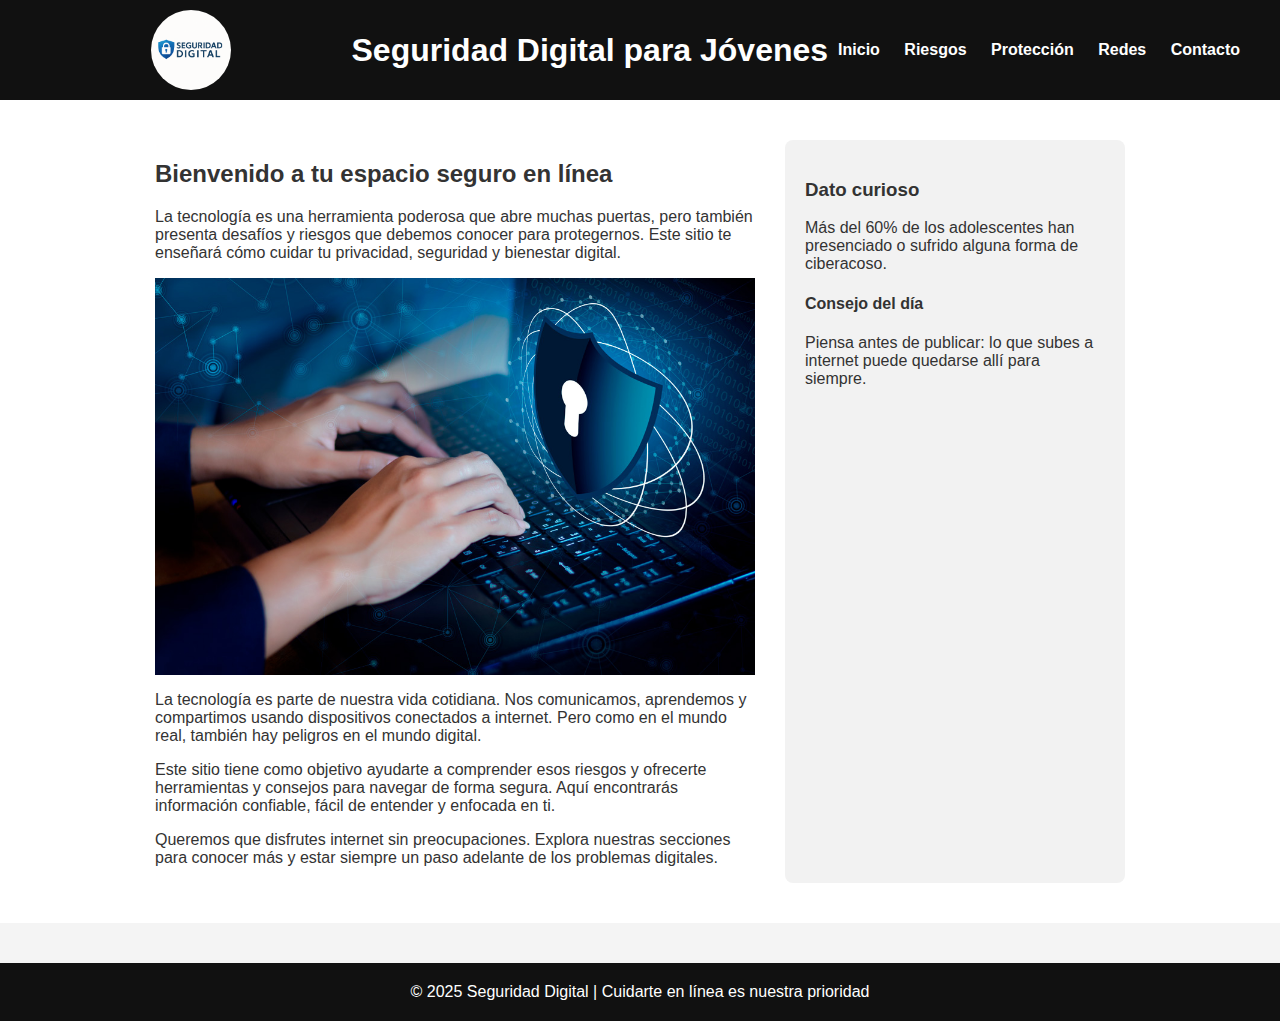
<file: index.html>
<!DOCTYPE html>
<html lang="es">
<head>
  <meta charset="UTF-8" />
  <meta name="viewport" content="width=device-width, initial-scale=1" />
  <title>Inicio - Seguridad Digital</title>
  <link rel="stylesheet" href="style.css" />
  <link rel="icon" href="assets/favicon.ico" type="image/x-icon" />
</head>
<body>
  <header>
    <img src="assets/logo.png" alt="Logo Seguridad Digital" class="logo" />
     <h1>Seguridad Digital para Jóvenes</h1>
    <nav>
      <a href="index.html">Inicio</a>
      <a href="riesgos.html">Riesgos</a>
      <a href="proteccion.html">Protección</a>
      <a href="redes.html">Redes</a>
      <a href="contacto.html">Contacto</a>
    </nav>
  </header>

  <main>
    <div class="texto-info">
     <h2>Bienvenido a tu espacio seguro en línea</h2>
    <p>La tecnología es una herramienta poderosa que abre muchas puertas, pero también presenta desafíos y riesgos que debemos conocer para protegernos. Este sitio te enseñará cómo cuidar tu privacidad, seguridad y bienestar digital.</p>

         <img src="assets/seguridad.jpg" alt="Jóvenes conectados y protegidos" "height:auto;" />

        <p>La tecnología es parte de nuestra vida cotidiana. Nos comunicamos, aprendemos y compartimos usando dispositivos conectados a internet. Pero como en el mundo real, también hay peligros en el mundo digital.</p>
        <p>Este sitio tiene como objetivo ayudarte a comprender esos riesgos y ofrecerte herramientas y consejos para navegar de forma segura. Aquí encontrarás información confiable, fácil de entender y enfocada en ti.</p>
        <p>Queremos que disfrutes internet sin preocupaciones. Explora nuestras secciones para conocer más y estar siempre un paso adelante de los problemas digitales.</p>
    </div>
    
        <aside>
          <h3>Dato curioso</h3>
    <p>Más del 60% de los adolescentes han presenciado o sufrido alguna forma de ciberacoso.</p>
          <h4>Consejo del día</h4>
          <p>Piensa antes de publicar: lo que subes a internet puede quedarse allí para siempre.</p>
        </aside>
  </main>

  <footer>
    &copy; 2025 Seguridad Digital | Cuidarte en línea es nuestra prioridad
  </footer>
</body>
</html>
</file>
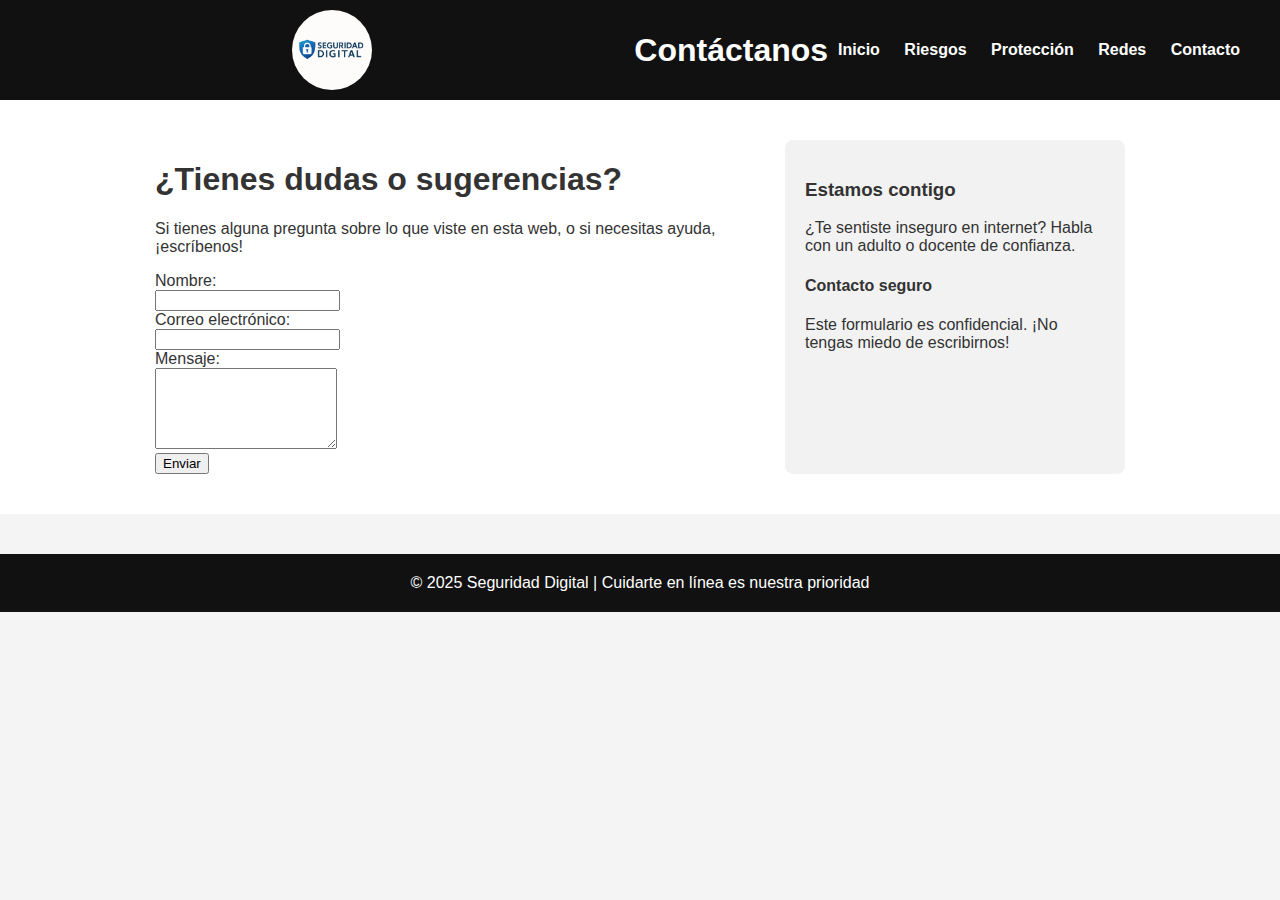
<file: contacto.html>
<!DOCTYPE html>
<html lang="es">
<head>
  <meta charset="UTF-8" />
  <meta name="viewport" content="width=device-width, initial-scale=1" />
  <title>Contáctanos</title>
  <link rel="stylesheet" href="style.css" />
  <link rel="icon" href="assets/favicon.ico" type="image/x-icon" />
</head>
<body>
  <header>
    <img src="assets/logo.png" alt="Logo Seguridad Digital" class="logo" />
     <h1>Contáctanos</h1>
    <nav>
      <a href="index.html">Inicio</a>
      <a href="riesgos.html">Riesgos</a>
      <a href="proteccion.html">Protección</a>
      <a href="redes.html">Redes</a>
      <a href="contacto.html">Contacto</a>
    </nav>
  </header>

  <main>
    <div class="texto-info">
      <h1>¿Tienes dudas o sugerencias?</h1>
      <p>Si tienes alguna pregunta sobre lo que viste en esta web, o si necesitas ayuda, ¡escríbenos!</p>

       <form action="#" method="post">
  
    <label for="nombre">Nombre:</label><br />
    <input type="text" id="nombre" name="nombre" required /><br />
    <label for="email">Correo electrónico:</label><br />
    <input type="email" id="email" name="email" required /><br />
    <label for="mensaje">Mensaje:</label><br />
    <textarea id="mensaje" name="mensaje" rows="5" required></textarea><br />
    <button type="submit">Enviar</button>
  </form>

    </div>
    
        <aside>
          <h3>Estamos contigo</h3>
          <p>¿Te sentiste inseguro en internet? Habla con un adulto o docente de confianza.</p>
          <h4>Contacto seguro</h4>
          <p>Este formulario es confidencial. ¡No tengas miedo de escribirnos!</p>
        </aside>
  </main>

  <footer>
    &copy; 2025 Seguridad Digital | Cuidarte en línea es nuestra prioridad
  </footer>
</body>
</html>
</file>
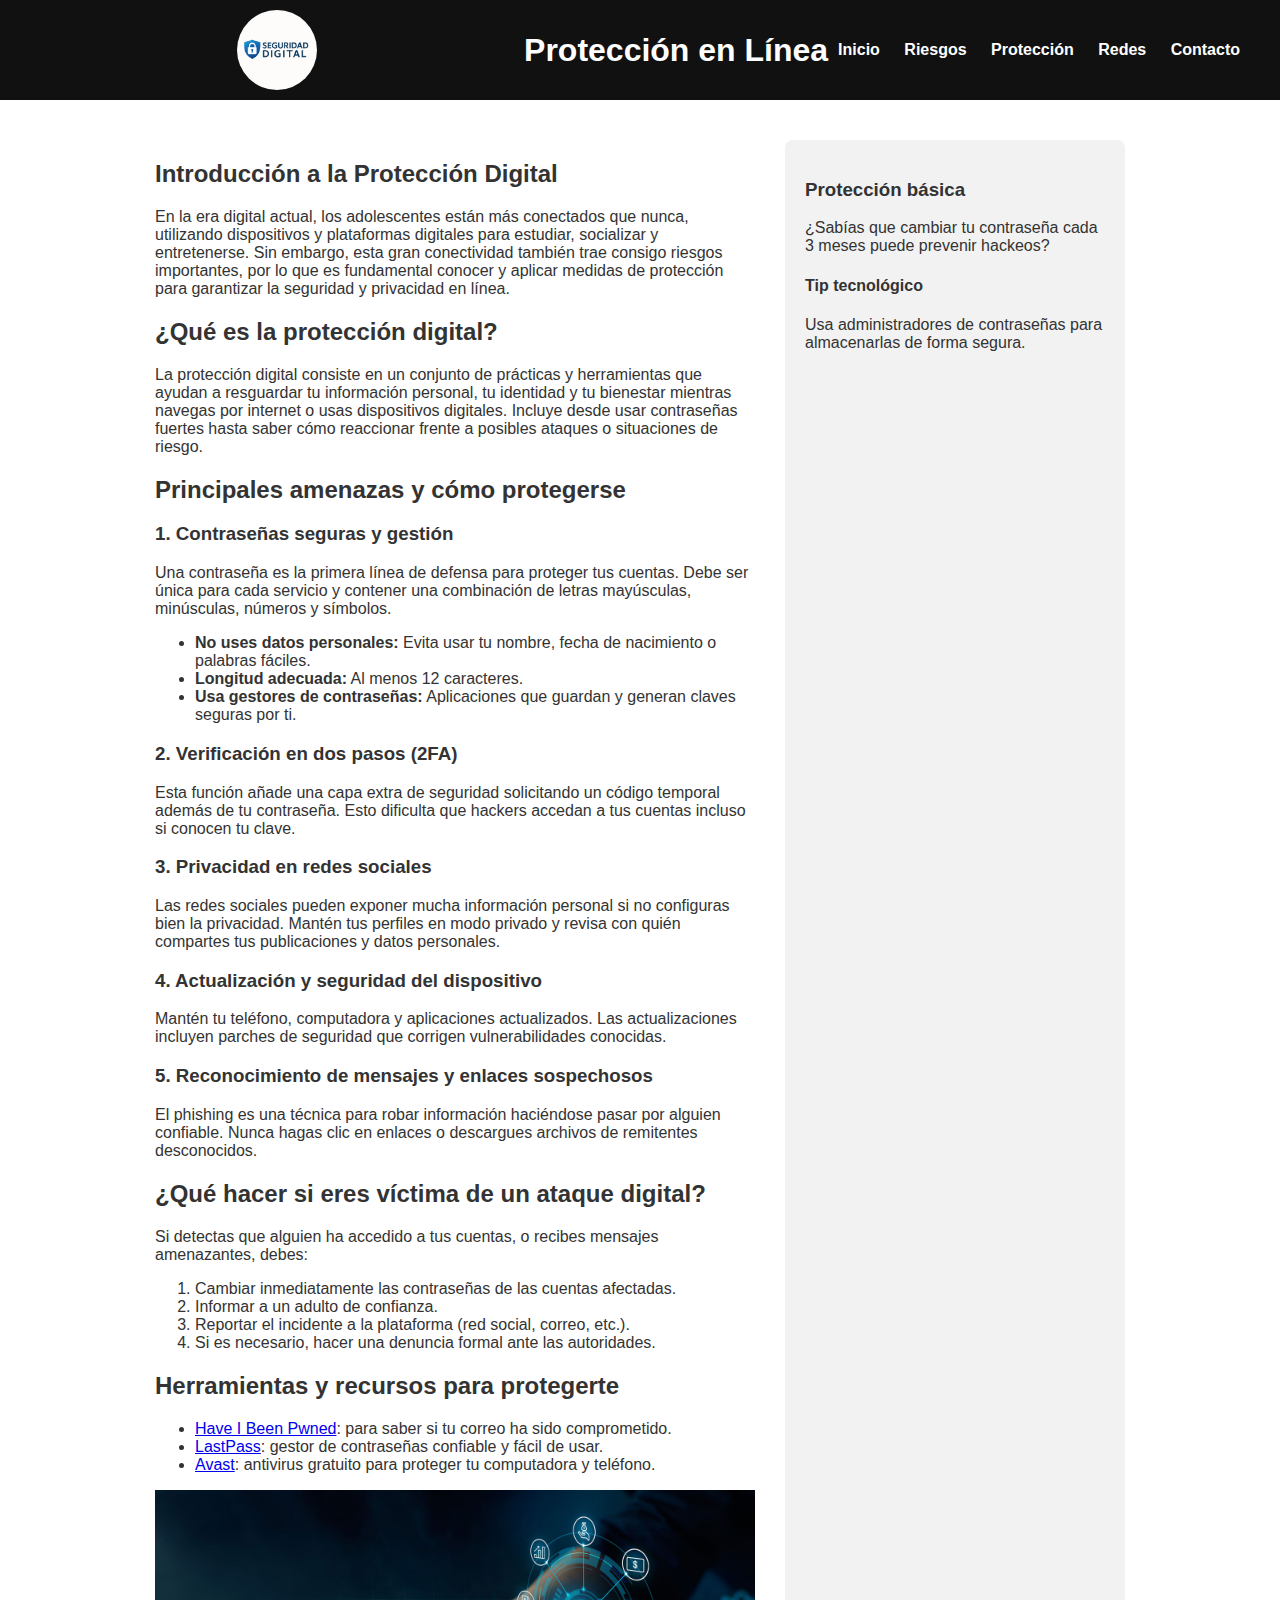
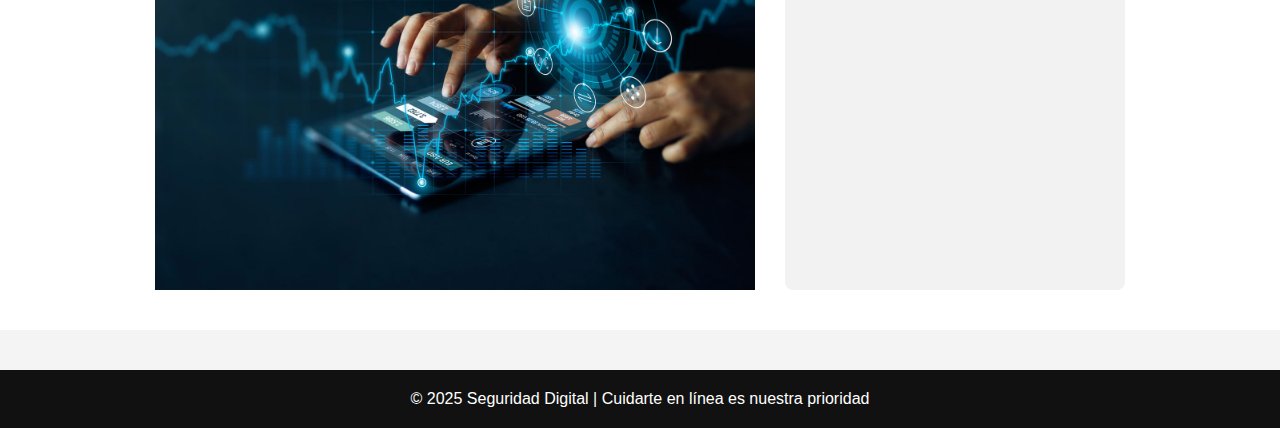
<file: proteccion.html>
<!DOCTYPE html>
<html lang="es">
<head>
  <meta charset="UTF-8" />
  <meta name="viewport" content="width=device-width, initial-scale=1" />
  <title>Protección en Línea</title>
  <link rel="stylesheet" href="style.css" />
  <link rel="icon" href="assets/favicon.ico" type="image/x-icon" />
</head>
<body>
  <header>
    <img src="assets/logo.png" alt="Logo Seguridad Digital" class="logo" />
     <h1>Protección en Línea</h1>
    <nav>
      <a href="index.html">Inicio</a>
      <a href="riesgos.html">Riesgos</a>
      <a href="proteccion.html">Protección</a>
      <a href="redes.html">Redes</a>
      <a href="contacto.html">Contacto</a>
    </nav>
  </header>

  <main>
    <div class="texto-info">
<h2>Introducción a la Protección Digital</h2>
  <p>En la era digital actual, los adolescentes están más conectados que nunca, utilizando dispositivos y plataformas digitales para estudiar, socializar y entretenerse. Sin embargo, esta gran conectividad también trae consigo riesgos importantes, por lo que es fundamental conocer y aplicar medidas de protección para garantizar la seguridad y privacidad en línea.</p>

  <h2>¿Qué es la protección digital?</h2>
  <p>La protección digital consiste en un conjunto de prácticas y herramientas que ayudan a resguardar tu información personal, tu identidad y tu bienestar mientras navegas por internet o usas dispositivos digitales. Incluye desde usar contraseñas fuertes hasta saber cómo reaccionar frente a posibles ataques o situaciones de riesgo.</p>

  <h2>Principales amenazas y cómo protegerse</h2>
  <h3>1. Contraseñas seguras y gestión</h3>
  <p>Una contraseña es la primera línea de defensa para proteger tus cuentas. Debe ser única para cada servicio y contener una combinación de letras mayúsculas, minúsculas, números y símbolos.</p>
  <ul>
    <li><strong>No uses datos personales:</strong> Evita usar tu nombre, fecha de nacimiento o palabras fáciles.</li>
    <li><strong>Longitud adecuada:</strong> Al menos 12 caracteres.</li>
    <li><strong>Usa gestores de contraseñas:</strong> Aplicaciones que guardan y generan claves seguras por ti.</li>
  </ul>

  <h3>2. Verificación en dos pasos (2FA)</h3>
  <p>Esta función añade una capa extra de seguridad solicitando un código temporal además de tu contraseña. Esto dificulta que hackers accedan a tus cuentas incluso si conocen tu clave.</p>

  <h3>3. Privacidad en redes sociales</h3>
  <p>Las redes sociales pueden exponer mucha información personal si no configuras bien la privacidad. Mantén tus perfiles en modo privado y revisa con quién compartes tus publicaciones y datos personales.</p>

  <h3>4. Actualización y seguridad del dispositivo</h3>
  <p>Mantén tu teléfono, computadora y aplicaciones actualizados. Las actualizaciones incluyen parches de seguridad que corrigen vulnerabilidades conocidas.</p>

  <h3>5. Reconocimiento de mensajes y enlaces sospechosos</h3>
  <p>El phishing es una técnica para robar información haciéndose pasar por alguien confiable. Nunca hagas clic en enlaces o descargues archivos de remitentes desconocidos.</p>

  <h2>¿Qué hacer si eres víctima de un ataque digital?</h2>
  <p>Si detectas que alguien ha accedido a tus cuentas, o recibes mensajes amenazantes, debes:</p>
  <ol>
    <li>Cambiar inmediatamente las contraseñas de las cuentas afectadas.</li>
    <li>Informar a un adulto de confianza.</li>
    <li>Reportar el incidente a la plataforma (red social, correo, etc.).</li>
    <li>Si es necesario, hacer una denuncia formal ante las autoridades.</li>
  </ol>

  <h2>Herramientas y recursos para protegerte</h2>
  <ul>
    <li><a href="https://haveibeenpwned.com/" target="_blank" rel="noopener noreferrer">Have I Been Pwned</a>: para saber si tu correo ha sido comprometido.</li>
    <li><a href="https://www.lastpass.com/es" target="_blank" rel="noopener noreferrer">LastPass</a>: gestor de contraseñas confiable y fácil de usar.</li>
    <li><a href="https://www.avast.com/es-es/index" target="_blank" rel="noopener noreferrer">Avast</a>: antivirus gratuito para proteger tu computadora y teléfono.</li>
  </ul>
 <img src="assets/seguridad-digital.jpg" alt="Jóvenes conectados y protegidos" style="height:auto;" />


    </div>
    
        <aside>
          <h3>Protección básica</h3>
          <p>¿Sabías que cambiar tu contraseña cada 3 meses puede prevenir hackeos?</p>
          <h4>Tip tecnológico</h4>
          <p>Usa administradores de contraseñas para almacenarlas de forma segura.</p>
        </aside>
  </main>

  <footer>
    &copy; 2025 Seguridad Digital | Cuidarte en línea es nuestra prioridad
  </footer>
</body>
</html>
</file>
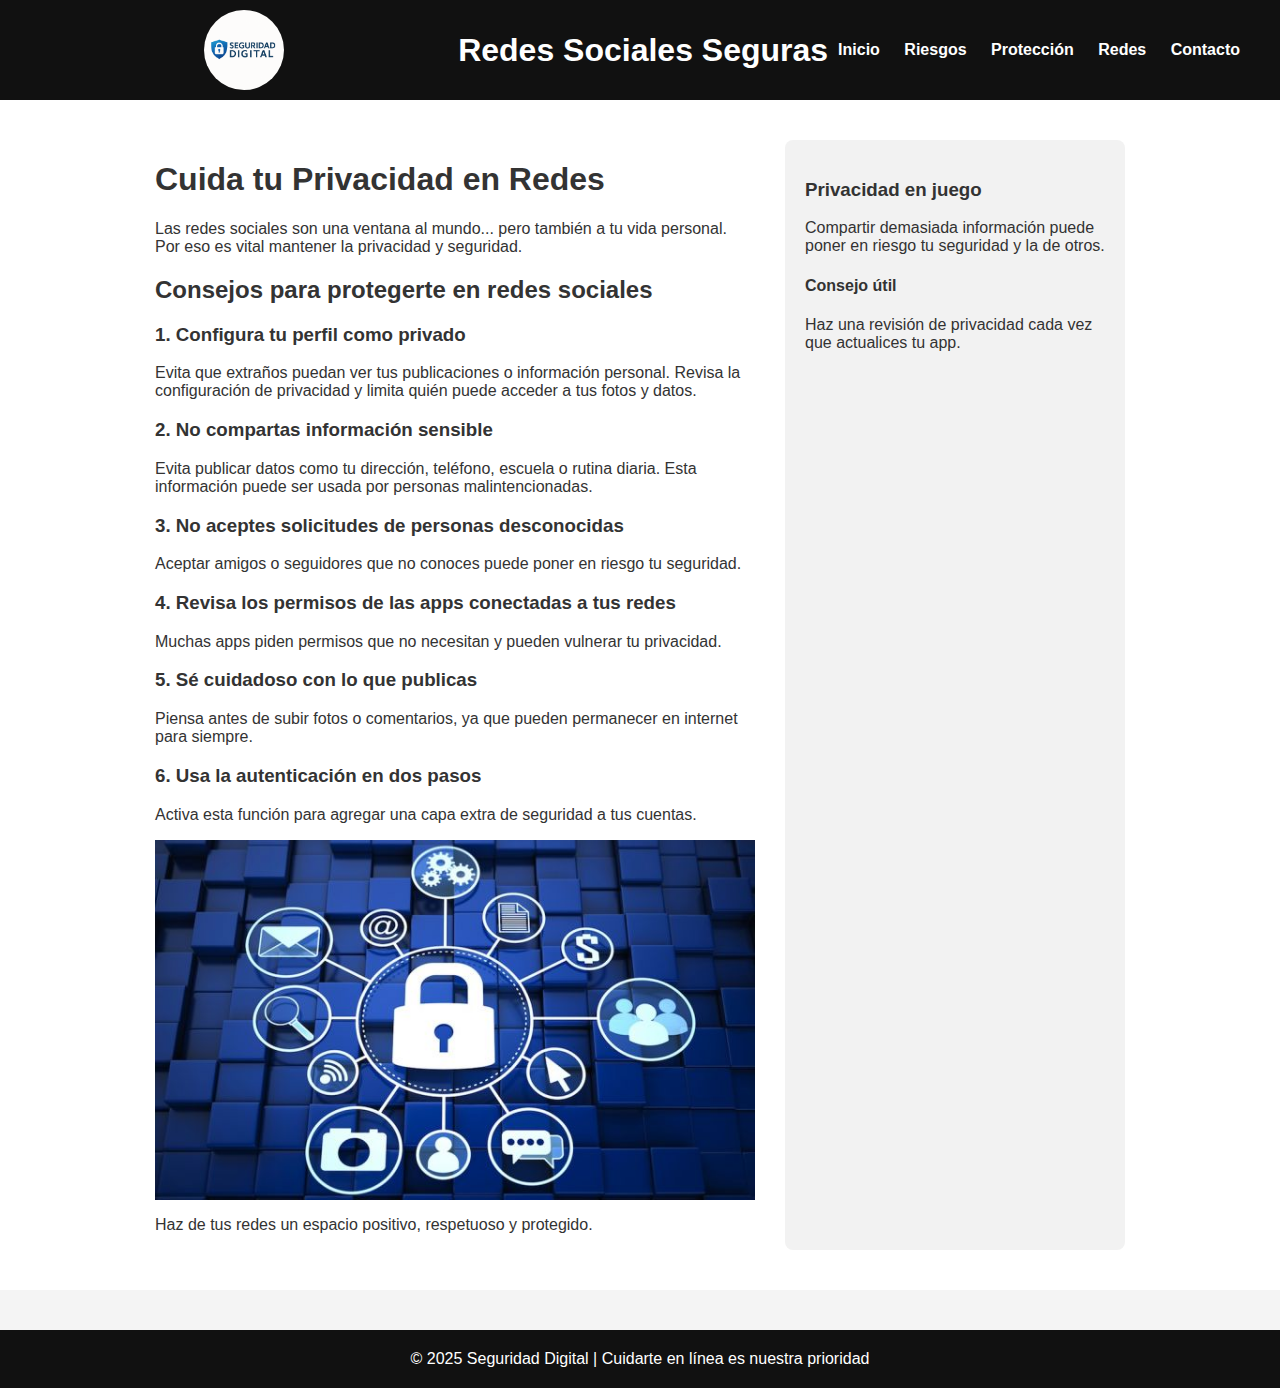
<file: redes.html>
<!DOCTYPE html>
<html lang="es">
<head>
  <meta charset="UTF-8" />
  <meta name="viewport" content="width=device-width, initial-scale=1" />
  <title>Redes Sociales Seguras</title>
  <link rel="stylesheet" href="style.css" />
  <link rel="icon" href="assets/favicon.ico" type="image/x-icon" />
</head>
<body>
  <header>
    <img src="assets/logo.png" alt="Logo Seguridad Digital" class="logo" />
      <h1>Redes Sociales Seguras</h1>
    <nav>
      <a href="index.html">Inicio</a>
      <a href="riesgos.html">Riesgos</a>
      <a href="proteccion.html">Protección</a>
      <a href="redes.html">Redes</a>
      <a href="contacto.html">Contacto</a>
    </nav>
  </header>

  <main>
    <div class="texto-info">
      <h1>Cuida tu Privacidad en Redes</h1>
      <p>Las redes sociales son una ventana al mundo... pero también a tu vida personal. Por eso es vital mantener la privacidad y seguridad.</p>
      <h2>Consejos para protegerte en redes sociales</h2>
      <h3>1. Configura tu perfil como privado</h3>
  <p>Evita que extraños puedan ver tus publicaciones o información personal. Revisa la configuración de privacidad y limita quién puede acceder a tus fotos y datos.</p>

  <h3>2. No compartas información sensible</h3>
  <p>Evita publicar datos como tu dirección, teléfono, escuela o rutina diaria. Esta información puede ser usada por personas malintencionadas.</p>

  <h3>3. No aceptes solicitudes de personas desconocidas</h3>
  <p>Aceptar amigos o seguidores que no conoces puede poner en riesgo tu seguridad.</p>

  <h3>4. Revisa los permisos de las apps conectadas a tus redes</h3>
  <p>Muchas apps piden permisos que no necesitan y pueden vulnerar tu privacidad.</p>

  <h3>5. Sé cuidadoso con lo que publicas</h3>
  <p>Piensa antes de subir fotos o comentarios, ya que pueden permanecer en internet para siempre.</p>

  <h3>6. Usa la autenticación en dos pasos</h3>
  <p>Activa esta función para agregar una capa extra de seguridad a tus cuentas.</p>
 <img src="assets/redes.jpg" alt="Jóvenes conectados y protegidos" />


  <p>Haz de tus redes un espacio positivo, respetuoso y protegido.</p>
    </div>
    
        <aside>
          <h3>Privacidad en juego</h3>
          <p>Compartir demasiada información puede poner en riesgo tu seguridad y la de otros.</p>
          <h4>Consejo útil</h4>
          <p>Haz una revisión de privacidad cada vez que actualices tu app.</p>
        </aside>
  </main>

  <footer>
    &copy; 2025 Seguridad Digital | Cuidarte en línea es nuestra prioridad
  </footer>
</body>
</html>
</file>
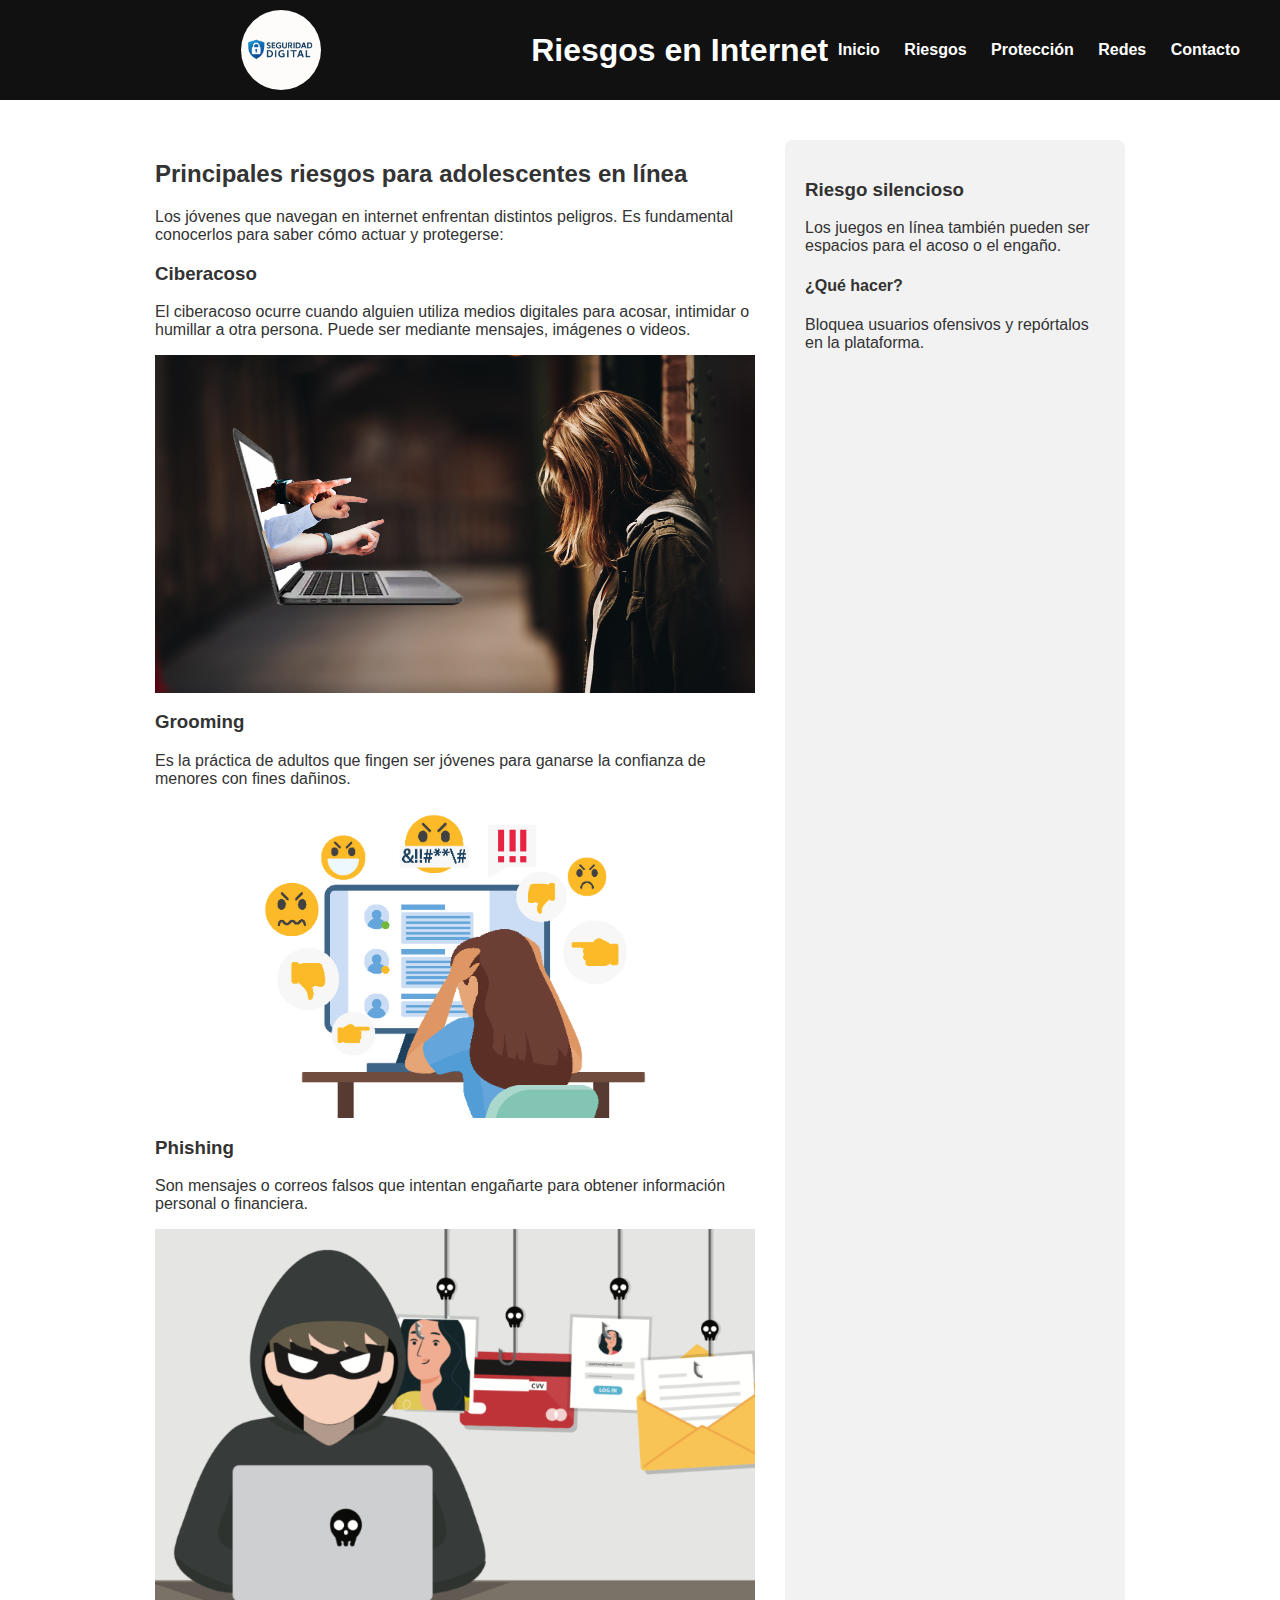
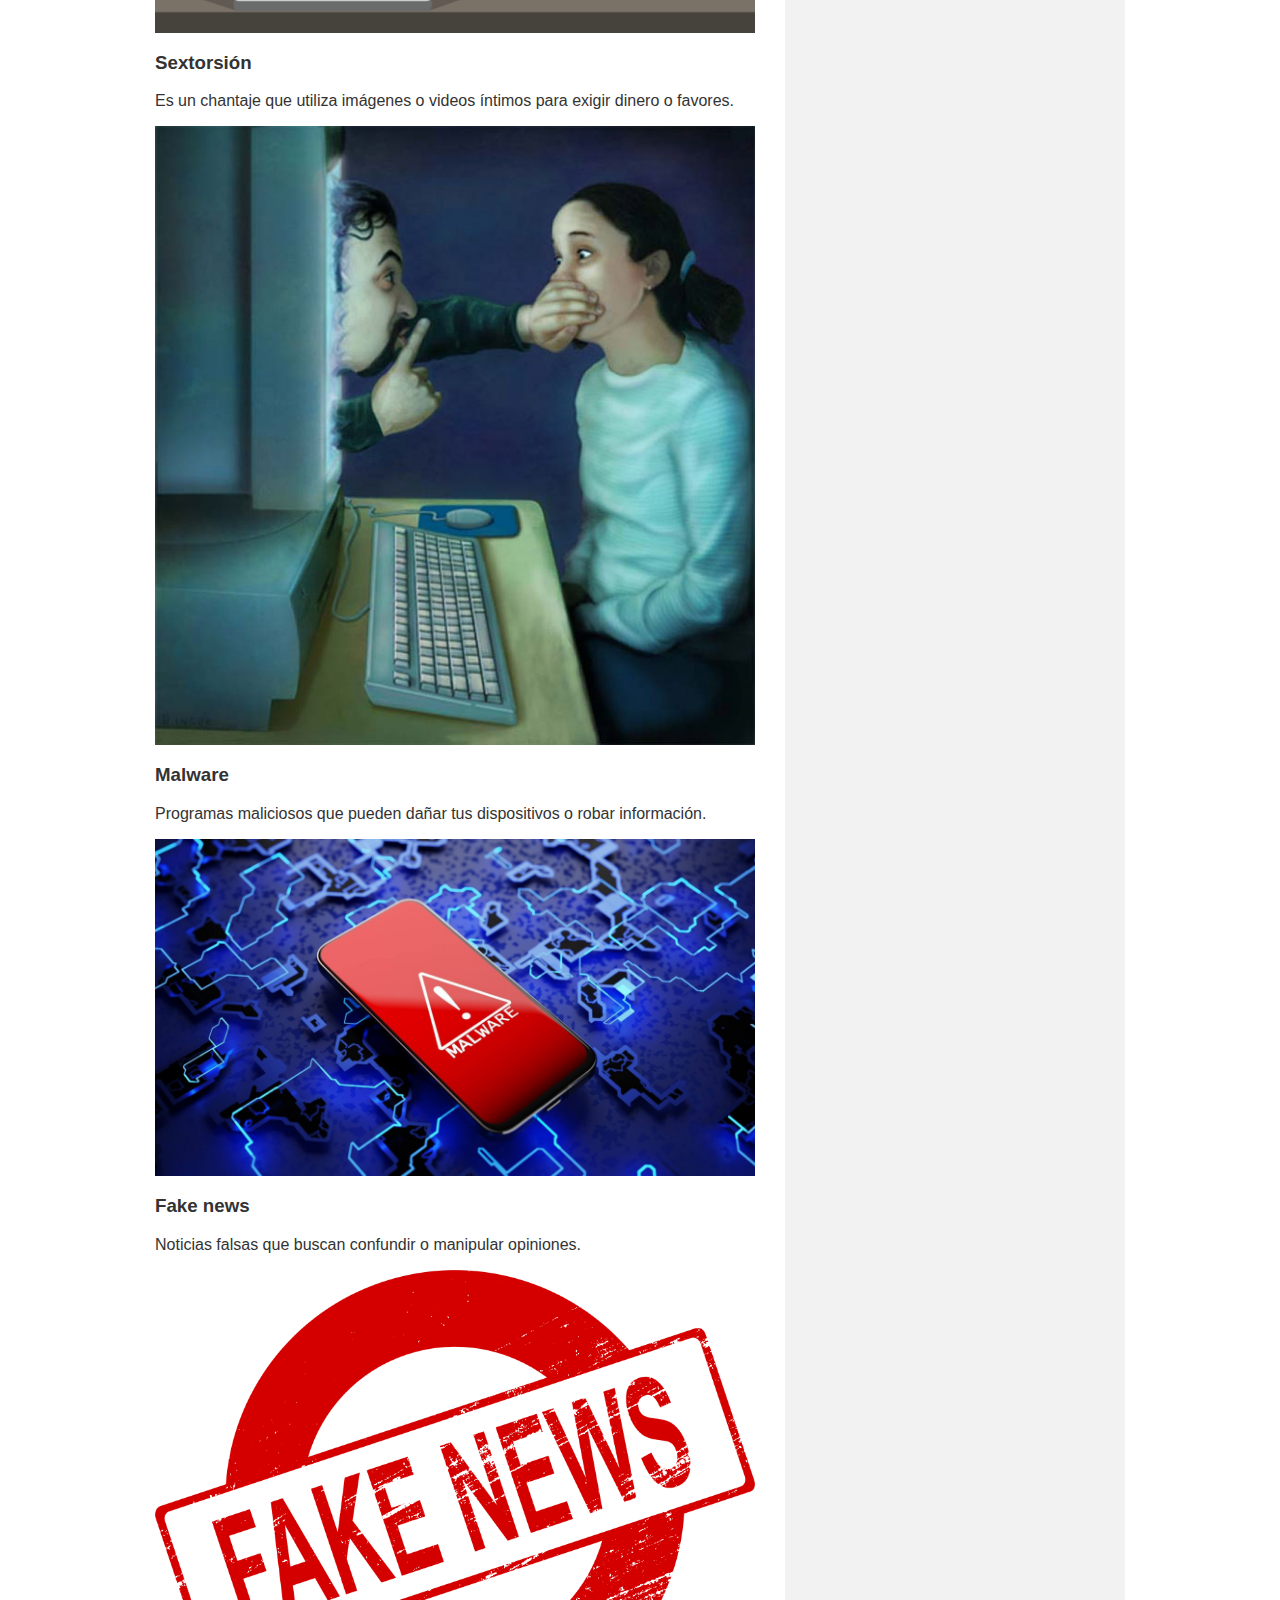
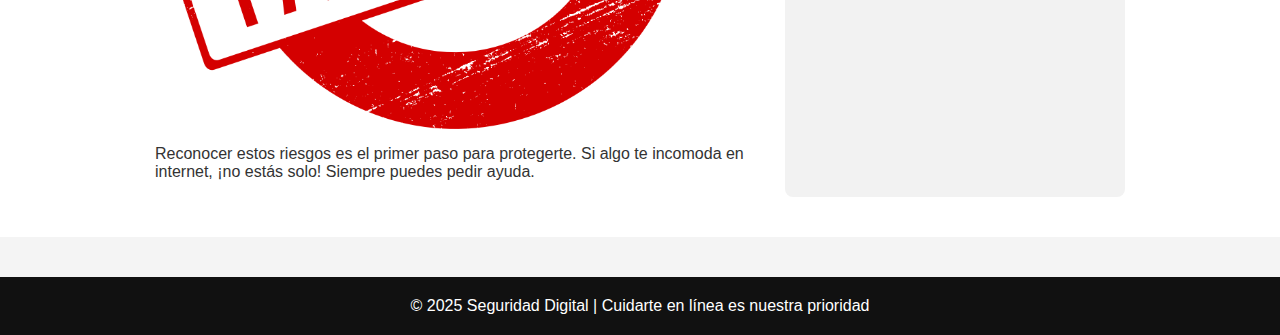
<file: riesgos.html>
<!DOCTYPE html>
<html lang="es">
<head>
  <meta charset="UTF-8" />
  <meta name="viewport" content="width=device-width, initial-scale=1" />
  <title>Riesgos en Internet</title>
  <link rel="stylesheet" href="style.css" />
  <link rel="icon" href="assets/favicon.ico" type="image/x-icon" />
</head>
<body>
  <header>
    <img src="assets/logo.png" alt="Logo Seguridad Digital" class="logo" />
    <h1>Riesgos en Internet</h1>
    <nav>
      <a href="index.html">Inicio</a>
      <a href="riesgos.html">Riesgos</a>
      <a href="proteccion.html">Protección</a>
      <a href="redes.html">Redes</a>
      <a href="contacto.html">Contacto</a>
    </nav>
  </header>

  <main>
    <div class="texto-info">

<h2>Principales riesgos para adolescentes en línea</h2>
  <p>Los jóvenes que navegan en internet enfrentan distintos peligros. Es fundamental conocerlos para saber cómo actuar y protegerse:</p>
  <h3>Ciberacoso</h3>
  <p>El ciberacoso ocurre cuando alguien utiliza medios digitales para acosar, intimidar o humillar a otra persona. Puede ser mediante mensajes, imágenes o videos.</p>
<img src="assets/ciberacoso-2.jpg" alt="Jóvenes conectados y protegidos" style="height:auto;" />
<h3>Grooming</h3>
  <p>Es la práctica de adultos que fingen ser jóvenes para ganarse la confianza de menores con fines dañinos.</p>
<img src="assets/gr.jpg" alt="Jóvenes conectados y protegidos" style="height:auto;" />
  <h3>Phishing</h3>
  <p>Son mensajes o correos falsos que intentan engañarte para obtener información personal o financiera.</p>
<img src="assets/phising.png" alt="Jóvenes conectados y protegidos" style="height:auto;" />
  <h3>Sextorsión</h3>
  <p>Es un chantaje que utiliza imágenes o videos íntimos para exigir dinero o favores.</p>
<img src="assets/sextorsion.jpg" alt="Jóvenes conectados y protegidos" style="height:auto;" />
  <h3>Malware</h3>
  <p>Programas maliciosos que pueden dañar tus dispositivos o robar información.</p>
 <img src="assets/malware.jpg" alt="Jóvenes conectados y protegidos" style="height:auto;" />

  <h3>Fake news</h3>
  <p>Noticias falsas que buscan confundir o manipular opiniones.</p>
 <img src="assets/fake-news.png" alt="Jóvenes conectados y protegidos" style="height:auto;" />


  <p>Reconocer estos riesgos es el primer paso para protegerte. Si algo te incomoda en internet, ¡no estás solo! Siempre puedes pedir ayuda.</p>
    </div>
    
        <aside>
          <h3>Riesgo silencioso</h3>
          <p>Los juegos en línea también pueden ser espacios para el acoso o el engaño.</p>
          <h4>¿Qué hacer?</h4>
          <p>Bloquea usuarios ofensivos y repórtalos en la plataforma.</p>
        </aside>
  </main>

  <footer>
    &copy; 2025 Seguridad Digital | Cuidarte en línea es nuestra prioridad
  </footer>
</body>
</html>
</file>
<file: style.css>
body {
  margin: 0;
  font-family: 'Segoe UI', Tahoma, Geneva, Verdana, sans-serif;
  background-color: #f4f4f4;
  color: #333;
}

header {
  background-color: #111;
  color: white;
  padding: 10px 30px;
  display: flex;
  align-items: center;
  justify-content: space-between;
}

.logo {
  height: 80px;
 width: 80px;
  border-radius:50%;
   object-fit:cover;

}

nav a {
  color: white;
  margin: 0 10px;
  text-decoration: none;
  font-weight: 600;
}

nav a:hover,
nav a.active {
  color: #ff6600;
}

main {
  display: flex;
  flex-wrap: wrap;
  justify-content: center;
  padding: 40px 20px;
  gap: 30px;
  background-color: white;
}

.texto-info {
  flex: 2;
  min-width: 300px;
  max-width: 600px;
}

iframe {
  width: 100%;
  height: 315px;
  border-radius: 8px;
}

iframe {
  width: 100%;
  height: 315px;
  border-radius: 8px;
}

img {
  max-width:100%;
  height:auto;
  display:block;
  margin:0 auto;
  }



footer {
  background-color: #111;
  color: white;
  text-align: center;
  padding: 20px;
  margin-top: 40px;
}

aside {
  flex: 1;
  min-width: 280px;
  max-width: 300px;
  background-color: #f2f2f2;
  padding: 20px;
  border-radius: 8px;
}
</file>
